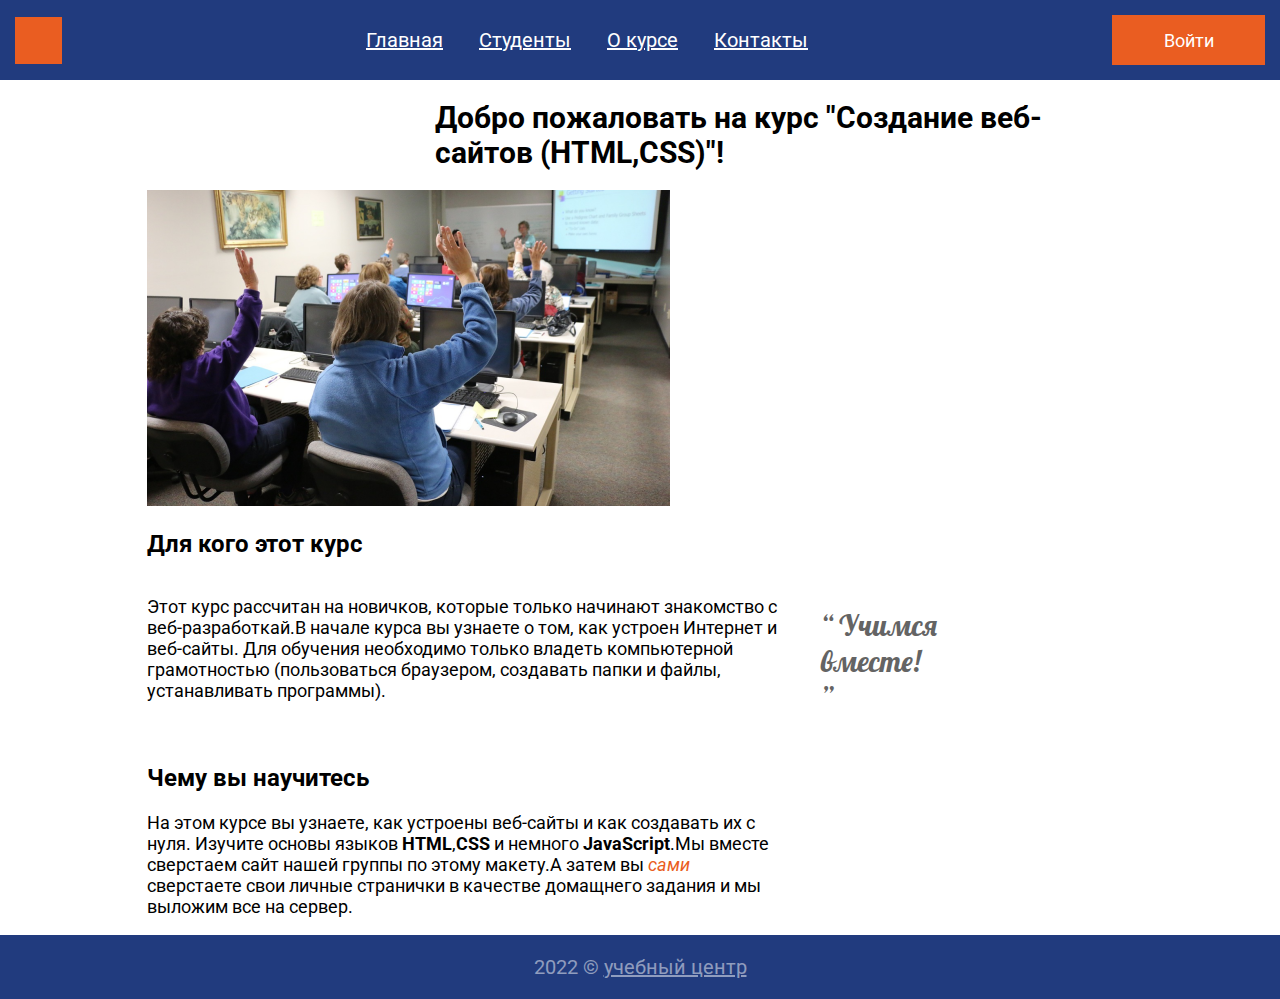
<file: index.html>
<!DOCTYPE html>
<html lang="ru">
  <head>
    <meta charset="UTF-8" />
    <meta http-equiv="X-UA-Compatible" content="IE=edge" />
    <meta name="viewport" content="width=device-width, initial-scale=1.0" />
    <link rel="preconnect" href="https://fonts.googleapis.com" />
    <link rel="preconnect" href="https://fonts.gstatic.com" crossorigin />
    <link
      href="https://fonts.googleapis.com/css2?family=Roboto:wght@400;500;700&display=swap"
      rel="stylesheet"
    />
    <link
      href="https://fonts.googleapis.com/css2?family=Lobster:wght@400&display=swap"
      rel="stylesheet"
    />
    <link rel="stylesheet" type="text/css" href="lesson15.css" />
    <title>Сайт группы</title>
    <script async src = "js/popup.js";></script>
    </script>
  </head>

  <body class="page">
    <header class="header">
      <img class="site-logo" src="img/logo.svg" />
      <nav>
        <ul class="site-meny">
          <li><a href="#" class="meny-link active-link" >Главная</a></li>
          <li>
            <a class="meny-link" href="students.html">Cтуденты</a>
          </li>
          <li><a href="okurse.html" class="meny-link">О курсе</a></li>
          <li><a href="contacty.html" class="meny-link">Контакты</a></li>
        </ul>

      </nav>
      <a class="login-button" href="login.html">Войти</a>
      <div class="login-popup">
        <img class="popup-close" alt="изображение" srs="img/clo.svg">
        <h2 class="login-heading">Войти на сайт</h2>
        <form class="login-form">
          <input class="login-input" name="login" type="text"placeholder="Логин"required>
          <input class="login-password" name="password" type="text" placeholder="Пароль"required>
          <button class="popup-button" type="submit">Войти</button>
        </form>
      </div>
    </header>
    <main class="main">
      <h1 class="main-heading">
        Добро пожаловать на курс "Создание веб-сайтов (HTML,CSS)"!
      </h1>
      <img class="class-photo" src="img/class2.png" />
      <h2>Для кого этот курс</h2>
      <div class="intro-wrapper">
       <p class="intro-text">
        Этот курс рассчитан на новичков, которые только начинают знакомство с
        веб-разработкай.В начале курса вы узнаете о том, как устроен Интернет и
        веб-сайты. Для обучения необходимо только владеть компьютерной
        грамотностью (пользоваться браузером, создавать папки и файлы,
        устанавливать программы).
       </p>
      
       <aside class="intro-aside">
        <blockquote class="blockquote">
             &#8220; Учимся <br>вместе!<br> &#8221;
        </blockquote>
       </aside>
      </div>
      <h2>Чему вы научитесь</h2>

      <p class="intro-text">
        На этом курсе вы узнаете, как устроены веб-сайты и как создавать их с
        нуля. Изучите основы языков <strong>HTML</strong>,<strong>CSS</strong> и
        немного <strong> JavaScript</strong>.Мы вместе сверстаем сайт нашей
        группы по этому макету.А затем вы <em class="em">сами</em> сверстаете
        свои личные странички в качестве домащнего задания и мы выложим все на
        сервер.
      </p>
    </main>
    <footer class="footer">
      <p class="copyright">
        2022 &copy; <a href="" class="innop-link">учебный центр</a>
      </p>
    </footer>
  </body>
</html>
</file>
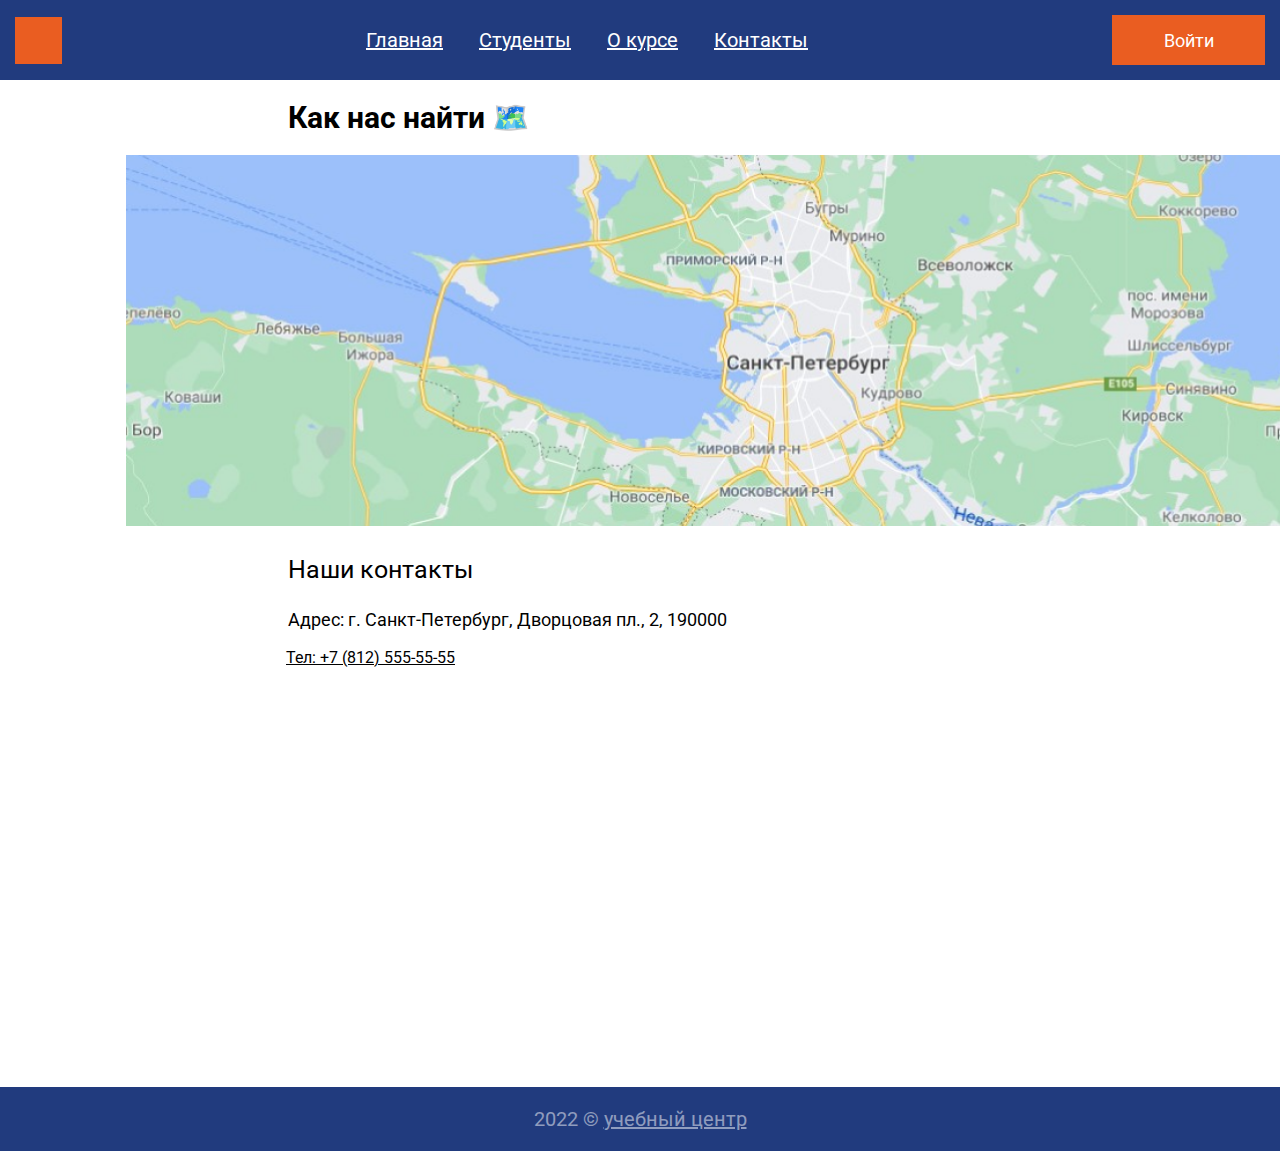
<file: contacty.html>
<!DOCTYPE html>
<html lang="ru">
  <head>
    <meta charset="UTF-8" />
    <meta http-equiv="X-UA-Compatible" content="IE=edge" />
    <meta name="viewport" content="width=device-width, initial-scale=1.0" />
    <link rel="preconnect" href="https://fonts.googleapis.com" />
    <link rel="preconnect" href="https://fonts.gstatic.com" crossorigin />
    <link
      href="https://fonts.googleapis.com/css2?family=Roboto:wght@400;500;700&display=swap"
      rel="stylesheet"
    />
    <link rel="stylesheet" type="text/css" href="lesson15.css" />
    <title>Сайт группы</title>
     <script async src = "js/popup.js"></script>
    </script>
  </head>
  <body class="page">
    <header class="header">
      <img class="site-logo" src="img/logo.svg" />
      <nav>
        <ul class="site-meny">
          <li><a href="index.html" class="meny-link">Главная</a></li>
          <li><a href="students.html" class="meny-link">Cтуденты</a></li>
          <li><a href="okurse.html" class="meny-link">О курсе</a></li>
          <li><a href="#" class="meny-link">Контакты</a></li>
        </ul>
      </nav>
      <a class="login-button" href="login.html">Войти</a>
      <div class="login-popup">
        <img class="popup-close" alt="изображение" srs="img/clo.svg" />
        <h2 class="login-heading">Войти на сайт</h2>
        <form class="login-form">
          <input
            class="login-input"
            name="login"
            type="text"
            placeholder="Логин"
            required
          />
          <input
            class="login-password"
            name="password"
            type="text"
            placeholder="Пароль"
            required
          />
          <button class="popup-button" type="submit">Войти</button>
        </form>
      </div>
    </header>
    <main class="">
      <h1 class="main-heading">Как нас найти 🗺️️</h1>
      <img class="map" src="img/goole-map 1.png" />
      <p class="main-text">Наши контакты</p>
      <p class="text-info">
        Адрес: г. Санкт-Петербург, Дворцовая пл., 2, 190000
      </p>

      <p class="phone-number">Тел: +7 (812) 555-55-55</p>
    </main>
    <footer class="footer">
      <p class="copyright">
        2022 &copy; <a href="" class="innop-link">учебный центр</a>
      </p>
    </footer>
  </body>
</html>
</file>
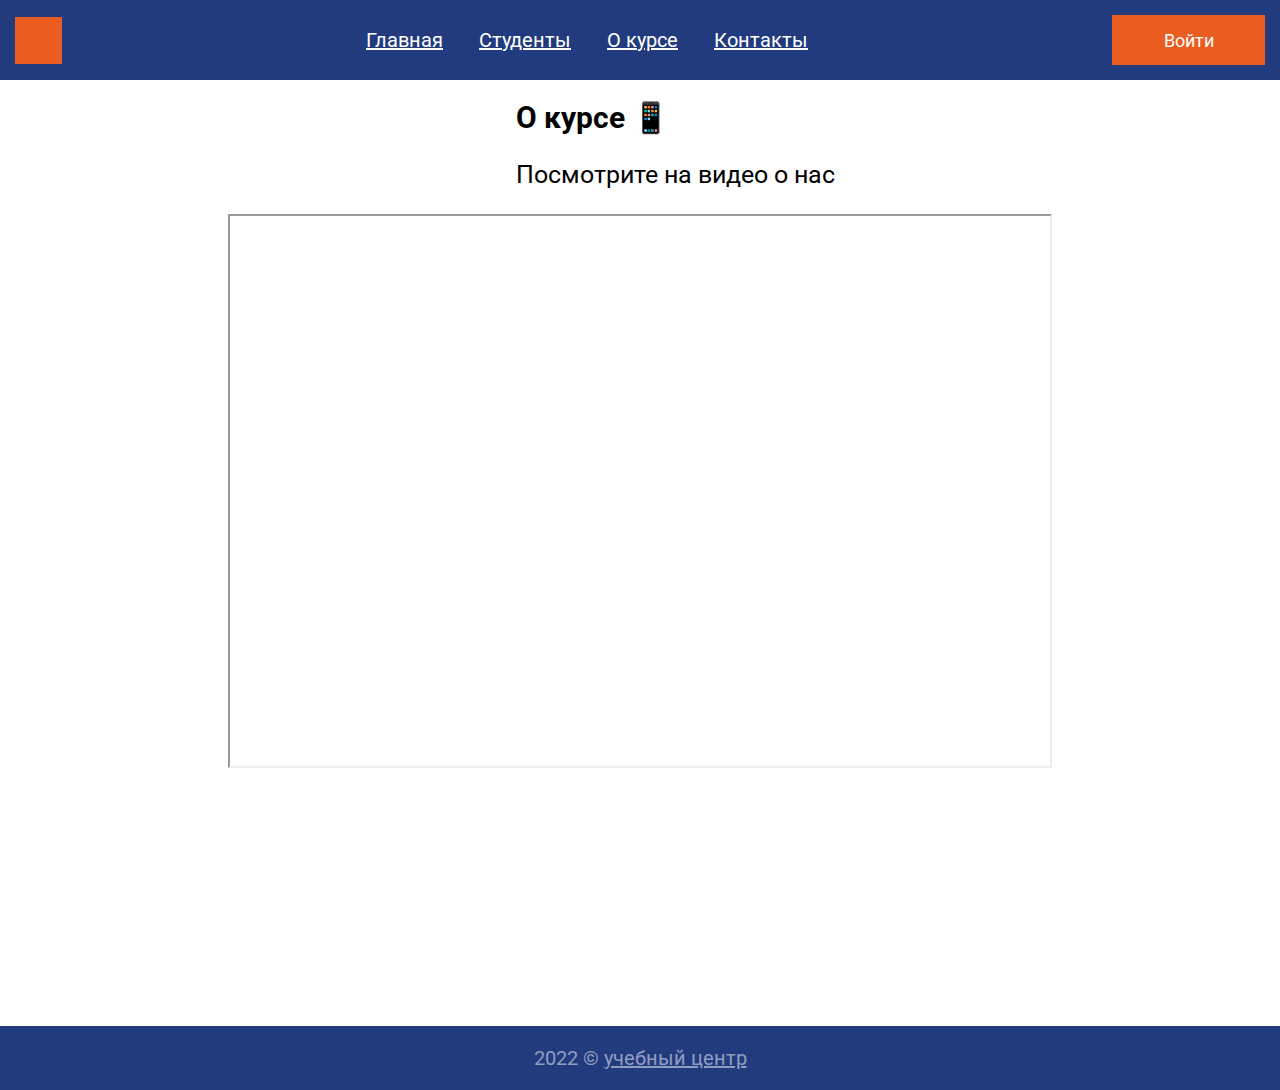
<file: okurse.html>
<!DOCTYPE html>
<html lang="ru">
  <head>
    <meta charset="UTF-8" />
    <meta http-equiv="X-UA-Compatible" content="IE=edge" />
    <meta name="viewport" content="width=device-width, initial-scale=1.0" />
    <link rel="preconnect" href="https://fonts.googleapis.com" />
    <link rel="preconnect" href="https://fonts.gstatic.com" crossorigin />
    <link
      href="https://fonts.googleapis.com/css2?family=Roboto:wght@400;500;700&display=swap"
      rel="stylesheet"
    />
    <link rel="stylesheet" type="text/css" href="lesson15.css" />
    <title>Сайт группы</title>
     <script async src = "js/popup.js"></script>
    </script>
  </head>
  <body class="page">
    <header class="header">
      <img class="site-logo" src="img/logo.svg" />
      <nav>
        <ul class="site-meny">
          <li><a href="index.html" class="meny-link">Главная</a></li>
          <li><a href="students.html" class="meny-link">Cтуденты</a></li>
          <li><a href="#" class="meny-link">О курсе</a></li>
          <li><a href="contacty.html" class="meny-link">Контакты</a></li>
        </ul>
      </nav>
      <a class="login-button" href="login.html">Войти</a>
      <div class="login-popup">
        <img class="popup-close" alt="изображение" srs="img/clo.svg" />
        <h2 class="login-heading">Войти на сайт</h2>
        <form class="login-form">
          <input
            class="login-input"
            name="login"
            type="text"
            placeholder="Логин"
            required
          />
          <input
            class="login-password"
            name="password"
            type="text"
            placeholder="Пароль"
            required
          />
          <button class="popup-button" type="submit">Войти</button>
        </form>
      </div>
    </header>
    <main class="main"></main>
    <div class="site-logoco">
      <h1 class="main-heading">О курсе 📱</h1>
      <p class="main-text">Посмотрите на видео о нас</p>
      <div>
        <iframe
          class="video"
          width="820px"
          height="550px"
          src="https://www.youtube.com/embed/0v7pdd4za6s"
          allowfullscreen
        ></iframe>
      </div>
    </div>
    <footer class="footer">
      <p class="copyright">
        2022 &copy; <a href="" class="innop-link">учебный центр</a>
      </p>
    </footer>
  </body>
</html>
</file>
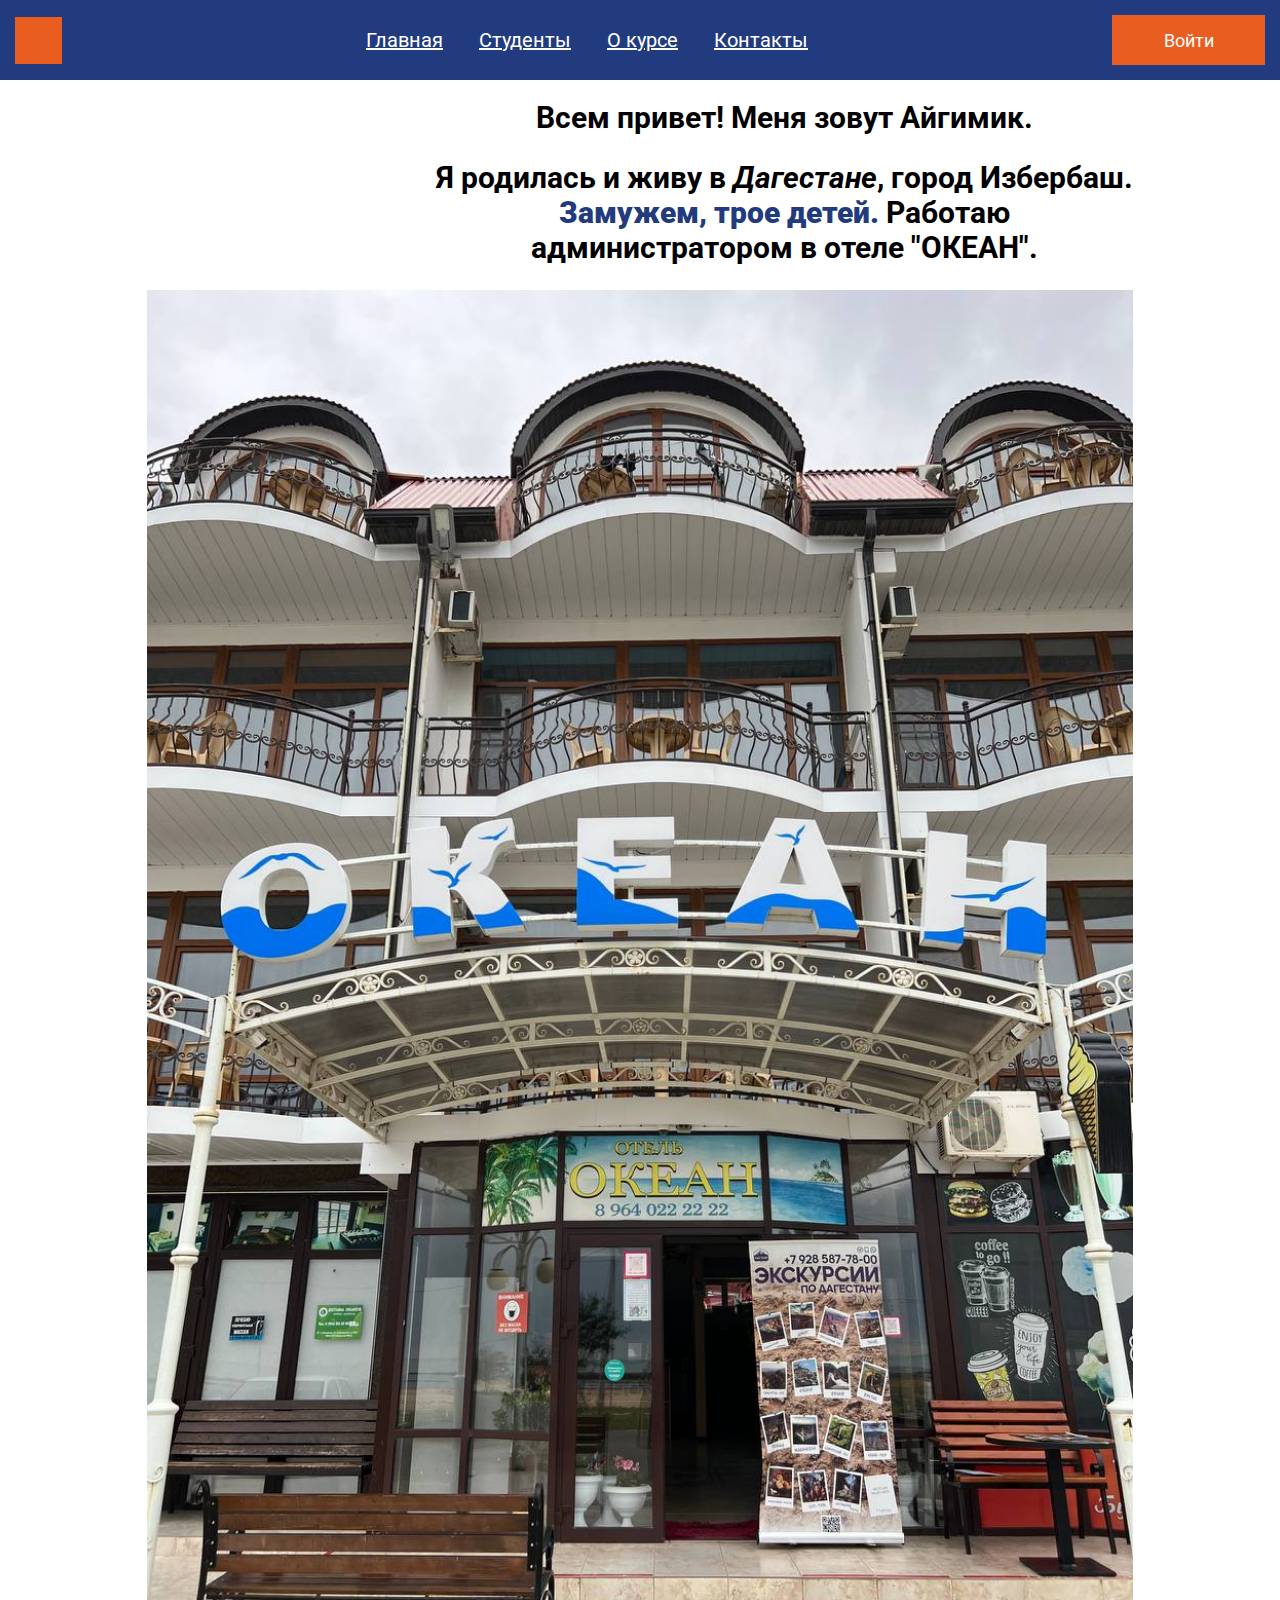
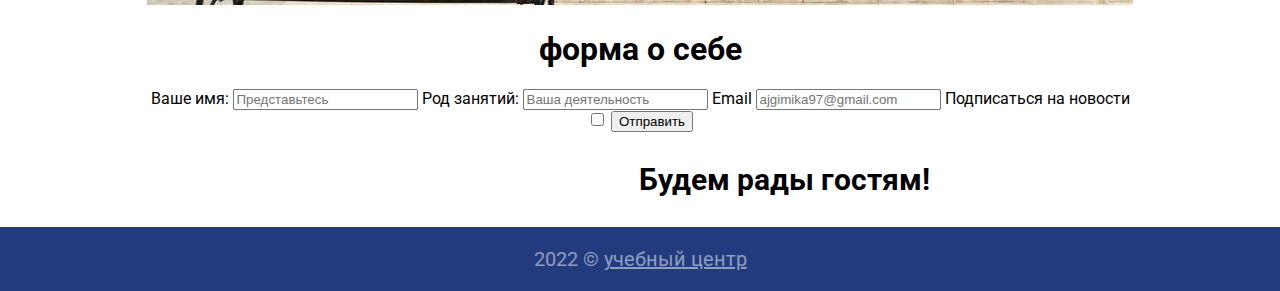
<file: osebe.html>
<!DOCTYPE html>
<html lang="ru">
  <head>
    <meta charset="UTF-8" />
    <meta http-equiv="X-UA-Compatible" content="IE=edge" />
    <meta name="viewport" content="width=device-width, initial-scale=1.0" />
    <link rel="preconnect" href="https://fonts.googleapis.com" />
    <link rel="preconnect" href="https://fonts.gstatic.com" crossorigin />
    <link
      href="https://fonts.googleapis.com/css2?family=Roboto:wght@400;500;700&display=swap"
      rel="stylesheet"
    />
    <link rel="stylesheet" type="text/css" href="lesson15.css" />
    <title>Сайт группы</title>
    <script async src = "js/popup.js";></script>
    </script>
  </head>

  <body class="page">
    <header class="header">
      <img class="site-logo" src="img/logo.svg" />
      <nav>
        <ul class="site-meny">
          <li><a href="index.html" class="meny-link active-link" >Главная</a></li>
          <li>
            <a class="meny-link" href="students.html">Cтуденты</a>
          </li>
          <li><a href="okurse.html" class="meny-link">О курсе</a></li>
          <li><a href="contacty.html" class="meny-link">Контакты</a></li>
        </ul>
        
      </nav>
      <a class="login-button" href="login.html">Войти</a>
      <div class="login-popup">
        <img class="popup-close" alt="изображение" srs="img/clo.svg">
        <h2 class="login-heading">Войти на сайт</h2>
        <form class="login-form">
          <input class="login-input" name="login" type="text"placeholder="Логин"required>
          <input class="login-password" name="password" type="text" placeholder="Пароль"required>
          <button class="popup-button" type="submit">Войти</button>
        </form>
      </div>
    </header>
      <main class="main">
        <div style="text-align:center;">
          <h1 class="main-heading">Всем привет! Меня зовут Айгимик.</h1>
          <h2 class="main-heading">Я родилась и живу в <em>Дагестане</em>, город Избербаш.<br>
            <strong class="amn">Замужем, трое детей.</strong>
            Работаю администратором в отеле "ОКЕАН".
          </h2>
         <img class="about-photo" src="img/ocean.jpg">
         <form action="" method="post">
          
          <h1>форма о себе</h1>
          <label for="username" name="username">Ваше имя:</label>
          <input class="input-size" id="username" type="text"required placeholder="Представьтесь">
          <label for="work" name="work" >Род занятий:</label>
          <input class="input-parameters" id="work" type="text" placeholder="Ваша деятельность">
          <label for="email" name="email">Email</label>
          <input id="email" type="email" placeholder="ajgimika97@gmail.com">
          <label for="">Подписаться на новости</label>
          <input type="checkbox">
          <button type="submit">Отправить</button>
          
      </form>
         <h3 class="main-heading" >Будем рады гостям!</h2>
        </div>
      </main>
      
    <footer class="footer">
      <p class="copyright">
        2022 &copy; <a href="" class="innop-link">учебный центр</a>
      </p>
    </footer>
  </body>
</html>
</file>
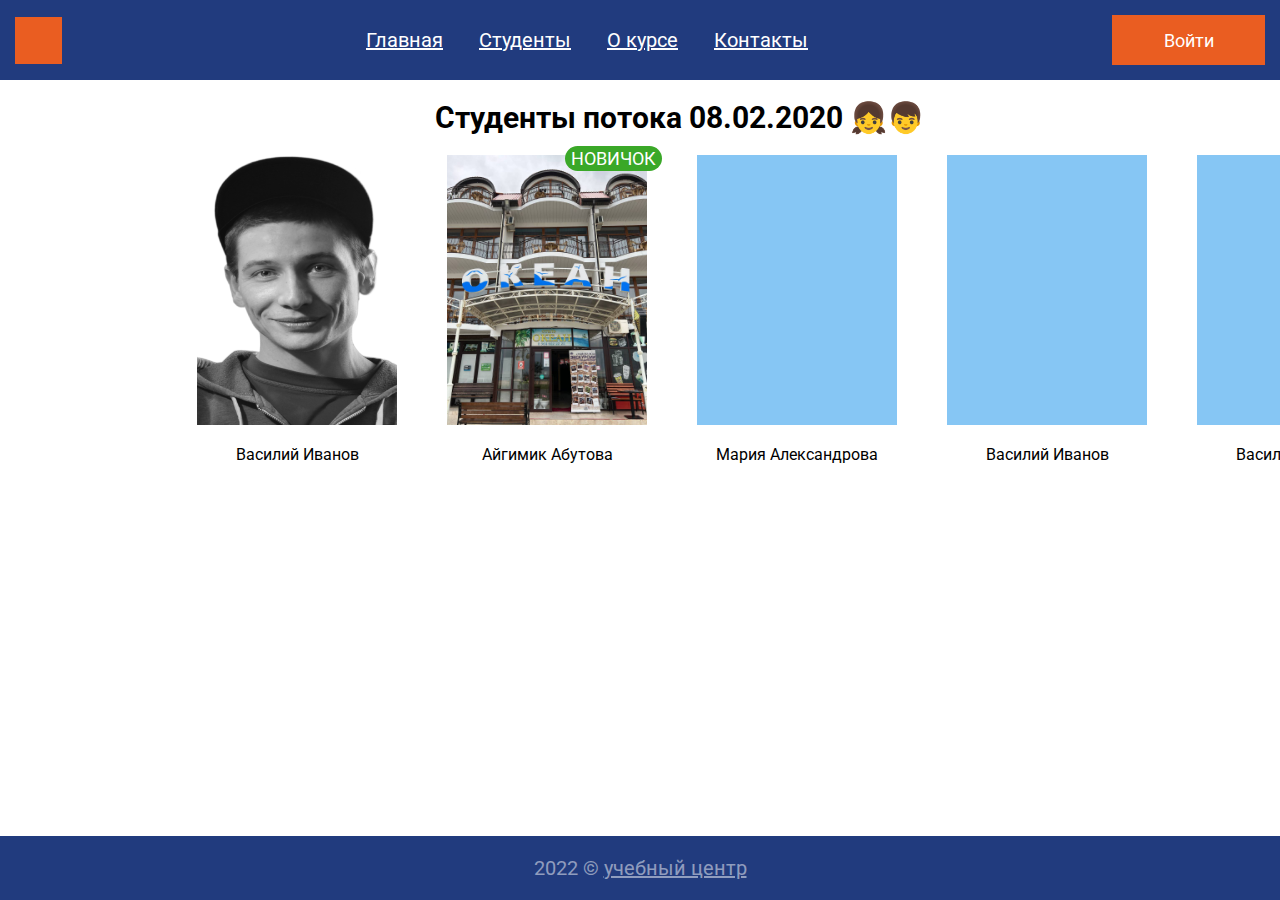
<file: students.html>
<!DOCTYPE html>
<html lang="ru">
  <head>
    <meta charset="UTF-8" />
    <meta http-equiv="X-UA-Compatible" content="IE=edge" />
    <meta name="viewport" content="width=device-width, initial-scale=1.0" />
    <link rel="preconnect" href="https://fonts.googleapis.com" />
    <link rel="preconnect" href="https://fonts.gstatic.com" crossorigin />
    <link
      href="https://fonts.googleapis.com/css2?family=Roboto:wght@400;500;700&display=swap"
      rel="stylesheet"
    />
    <link rel="stylesheet" type="text/css" href="lesson15.css" />
    <title>Сайт группы</title>
     <script async src = "js/popup.js"></script>
    </script>
  </head>
  <body class="page">
    <header class="header">
      <img class="site-logo" src="img/logo.svg" />
      <nav>
        <ul class="site-meny">
          <li><a href="index.html" class="meny-link">Главная</a></li>
          <li><a href="#" class="meny-link">Cтуденты</a></li>
          <li><a href="okurse.html" class="meny-link">О курсе</a></li>
          <li><a href="contacty.html" class="meny-link">Контакты</a></li>
        </ul>
      </nav>
      <a class="login-button" href="login.html">Войти</a>
      <div class="login-popup">
        <img class="popup-close" alt="изображение" srs="img/clo.svg">
        <h2 class="login-heading">Войти на сайт</h2>
        <form class="login-form">
          <input class="login-input" name="login" type="text"placeholder="Логин"required>
          <input class="login-password" name="password" type="text" placeholder="Пароль"required>
          <button class="popup-button" type="submit">Войти</button>
        </form>
      </div>
    
    </header>
    <main class="main">
      <h1 class="main-heading">Студенты потока 08.02.2020 👧👦</h1>
      <div class="students">
        <section class="student">
          <img
            class="student-photo"
            src="img/foto.png"
            width="200px"
            height="270px"
          />
          <p class="student-name">Василий Иванов</p>
        </section>
        <a href="osebe.html">
        <section class="student" >
          
          <img
            class="student-photo"
            src="img/ocean.jpg"
            width="200px"
            height="270px"
          />
        </a>
          <p class="student-name">Айгимик Абутова</p>
          <span class="nu-student">Новичок</span>
        </section>
        <section class="student">
          <img
            class="student-photo"
            src="img/vaca.png"
            width="200px"
            height="270px"
          />
          <p class="student-name">Мария Александрова</p>
        </section>
        <section class="student">
          <img
            class="student-photo"
            src="img/vaca.png"
            width="200px"
            height="270px"
          />
          <p class="student-name">Василий Иванов</p>
        </section>
        <section class="student">
          <img
            class="student-photo"
            src="img/vaca.png"
            width="200px"
            height="270px"
          />
          <p class="student-name">Василий Иванов</p>
        </section>
      </div>
    </main>
    <footer class="footer">
      <p class="copyright">
        2022 &copy; <a href="" class="innop-link">учебный центр</a>
      </p>
    </footer>
  </body>
</html>
</file>
<file: lesson15.css>
html {
  font-family: "Roboto", sans-serif;
}
.page {
  display: flex;
  flex-direction: column;
  min-height: 100vh;
  margin: 0;
}

/*header*/
.header {
  width: 100%;
  display: flex;
  flex-wrap: wrap;
  max-width: 1300px;
  min-height: 80px;
  background-color: #213b7e;
  box-sizing: border-box;
  margin: 0 auto;
  padding: 0 15px;
  justify-content: space-between;
  align-items: center;
}
/*Popup*/
.login-popup {
  display: none;
  position: absolute;
  z-index: 2;
  bottom: 0;
  left: 50%;
  transform: translate(-50%, -30%);
  box-sizing: border-box;
  width: 100%;
  max-width: 500px;
  min-height: 418px;
  padding: 26px 28px 50px;
  background: #ffffff;
  border: 1px solid #213b7e;
  background-color: #ffffff;
}

.login-heading {
  font-family: "Roboto";
  font-style: normal;
  font-weight: 400;
  font-size: 24px;
  line-height: 28px;
  color: #000000;
  text-align: center;
}

.login-form {
  display: flex;
  align-items: center;
  flex-direction: column;
}

.login-form > input {
  width: 100%;
  max-width: 500px;
  min-height: 55px;
  margin-bottom: 56px;
  border: 1px solid #808080;
}
.login-input {
  width: 444px;
  min-height: 54px;
  background-color: #ffffff;
  border: 1px solid #808080;
  font-size: 24px;
  line-height: 28px;
  color: #808080;
  padding: 10px;
}

.login-password {
  width: 444px;

  background-color: #ffffff;
  border: 1px solid #808080;
  font-size: 24px;
  line-height: 28px;
  color: #808080;
  padding: 10px;
}
.popup-button {
  display: flex;
  justify-content: center;
  align-items: center;
  width: 152px;
  min-height: 50px;
  text-decoration: none;
  color: #ffffff;
  background-color: #ea6113;
  border: none;
}
.active-link {
  color: #213b7e;
  background-color: #ffffff;
  text-decoration: none;
}
.show-popup {
  display: block;
}

.popup-close {
  position: absolute;
  top: -35px;
  right: -25px;
  border: 4px double #ea6113;
  overflow: hidden;
  transition: all 0.6s ease-in-out;
  cursor: pointer;
}

.popup-close:hover {
  border-radius: 50%;
  transform: rotate(360deg);
}

.site-meny {
  display: flex;
  flex-wrap: wrap;
  align-self: stretch;
  padding: 0;
  margin: 0;
  list-style: none;
}

.site-meny > li {
  display: flex;
  flex-wrap: wrap;
}

.meny-link {
  flex-wrap: wrap;
  display: flex;
  align-items: center;
  padding: 0 18px;
  background-color: #213b7e;
  color: #ffffff;
  font-weight: 400;
  font-size: 20px;
  text-decoration: underline;
}
.meny-link:hover {
  background-color: #ffffff;
  color: #213b7e;
  text-decoration: none;
}

.login-button {
  display: flex;
  justify-content: center;
  align-items: center;
  font-size: 18px;
  color: #ffffff;
  text-decoration: none;
  background-color: #ea5d21;
  width: 100%;
  max-width: 153px;
  min-height: 50px;
}

/*Main*/
.main {
  width: 100%;
  max-width: 986px;
  margin: 0 auto;
  flex-grow: 1;
}

.main-text {
  padding-left: 288px;
  max-width: 986px;
  font-weight: 400;
  font-size: 25px;
  line-height: 29px;
  color: #000000;
}

.main-heading {
  padding-left: 288px;
  max-width: 986px;
  font-family: "Roboto";
  font-style: normal;
  font-weight: 700;
  font-size: 30px;
}
.main-head {
  font-family: "Roboto";
  font-style: normal;
  font-weight: 700;
  font-size: 30px;
  padding-left: 286px;
}
.class-photo {
  width: 100%;
  max-width: 523px;
  height: 316px;
  object-fit: cover;
}

.class-pho {
  width: 100%;
  max-width: 820px;
  height: 549.33px;
}
.h2 {
  font-family: "Roboto";
  font-style: normal;
  font-weight: 400;
  font-size: 25px;
}

.intro-text {
  width: 100%;
  max-width: 634px;

  font-family: "Roboto";
  font-style: normal;
  font-weight: 400;
  font-size: 18px;
}
.em {
  color: #ea5d21;
}
.amn {
  color: #213b7e;
}

.intro-wrapper {
  display: flex;
  flex-wrap: wrap;
}

.blockquote {
  font-family: "Lobster";
  font-style: normal;
  font-weight: 400;
  font-size: 29px;

  color: #646464;
}
.intro-aside {
  color: #646464;
}

/*Students*/
.students {
  max-width: 1200px;
  display: flex;
  flex-direction: row;
  justify-content: space-around;
  margin-top: 20px;
}
.student {
  padding-left: 50px;
}

.nu-student {
  font-style: normal;
  font-weight: 400;
  font-size: 18px;
  line-height: 21px;
  color: #ffffff;
  background-color: #3aa828;
  padding: 2px 6px 2px;
  text-transform: uppercase;
  border-radius: 20px;
  text-decoration: none;
  position: relative;
  top: -332px;
  left: 118px;
}

/*
.student:nth-child(2n) {
  background-color: aqua;
}
*/

.student-name {
  display: block;
  text-align: center;
}

/*footer*/
.footer {
  flex-wrap: wrap;
  display: flex;
  box-sizing: border-box;
  width: 100%;
  max-width: 1300px;
  min-height: 60px;
  margin: 0 auto;
  padding: 0 16px;
  justify-content: center;
  align-items: center;
  background-color: #213b7e;
}
.copyright {
  font-family: "Roboto";
  font-style: normal;
  font-weight: 400;
  font-size: 20px;
  color: rgba(255, 255, 255, 0.5);
}
.innop-link {
  font-family: "Roboto";
  font-style: normal;
  font-weight: 400;
  font-size: 20px;
  color: rgba(255, 255, 255, 0.5);
}

/* Contacty */

.text-info {
  max-width: 986px;
  font-weight: 400;
  font-size: 18px;
  padding-left: 288px;

  color: #000000;
}

/* okurse */

/* video 1 */
.site-logoco {
  margin-top: 20px;
  margin: 0 auto;
  padding-bottom: 253.67px;
}

/* Contacts */

.text-info {
  max-width: 986px;
  font-weight: 400;
  font-size: 18 px;
  color: #000000;
}
.phone-number {
  padding-left: 286px;
  margin-left: px;
  text-decoration: underline;
  margin-bottom: 420px;
}
.about-photo {
  max-width: 1200px;
  width: 100%;
  height: auto;
}

.map {
  width: 100%;
  max-width: 1270px;
  min-height: 370px;
  margin: o auto;
  padding: 0 16px;

  padding-left: 126px;
  padding-right: 146px;
}

::selection {
  background-color: blue;
  color: #ffffff;
}

@media (max-width: 1000px) {
  .main {
    box-sizing: border-box;
    padding: 0 2vw;
  }
  .header {
    justify-content: center;
    padding: 1em 16px;
    gap: 1em;
  }

  .blockquote {
    margin-left: 50px;
  }

  .blockquote::after {
    margin-right: 50px;
  }

  .intro-text {
    margin-bottom: 40px;
  }

  .login-input {
    width: 100%;
    max-width: 300px;
  }

  .login-password {
    width: 100%;
    max-width: 300px;
  }

  .popup-close {
    position: absolute;
    top: -30px;
    right: 0px;
  }
  .site-meny {
    width: 60%;
    min-height: 80px;
  }
}
</file>
